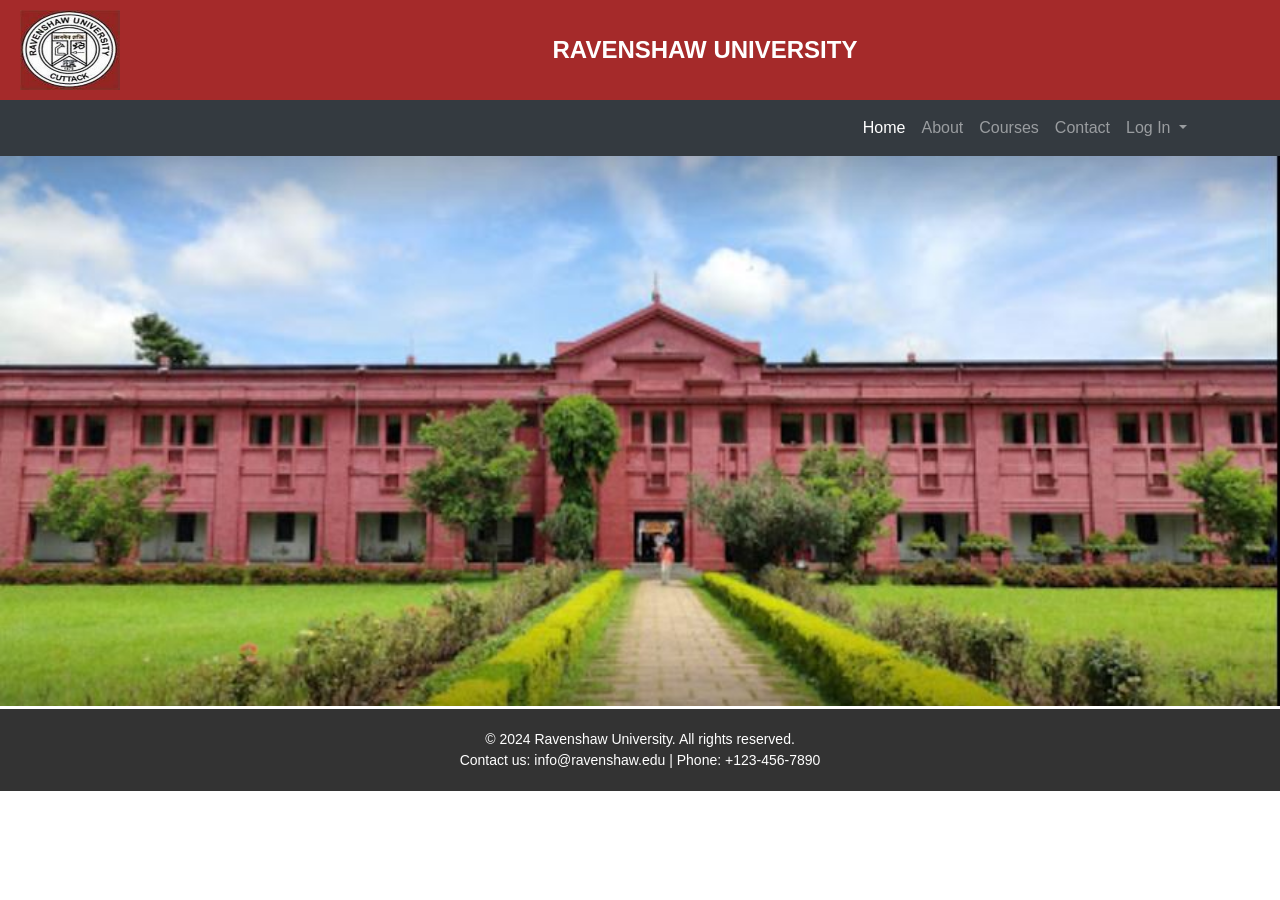
<file: web/index.html>
<!DOCTYPE html>
<html lang="en">
<head>
    <meta charset="UTF-8">
    <meta name="viewport" content="width=device-width, initial-scale=1.0">
    <title>Ravenshaw University</title>
    <!-- Bootstrap CSS -->
    <link href="https://stackpath.bootstrapcdn.com/bootstrap/4.5.2/css/bootstrap.min.css" rel="stylesheet">
    <style>
        body {
            font-family: Arial, sans-serif;
            margin: 0;
            padding: 0;
        }

        .header img {
            width: 100px;
            height: 80px;
        }

        .header h1 {
            font-size: 1.5rem;
            font-weight: bold;
            color: #fff;
            
            text-align: center;
            flex-grow: 1;
            padding: 20px;
            margin-left: 20px;
        }

        .navbar {
            background-color: #333;
        }

        .dropdown .dropbtn {
            font-size: 20px;
            color: white;
            padding: 12px 22px;
            background-color: inherit;
            border: none;
            outline: none;
        }

        .dropdown:hover .dropbtn {
            background-color: #009999;
        }

        .banner {
            width: 100%;
            height: 550px;
            background-color: deepskyblue;
            text-align: center;
        }

        .banner img {
            width: 100%;
            height: 100%;
            object-fit: cover;
        }

        .footer {
            background-color: #333;
            color: white;
            text-align: center;
            padding: 20px 0;
            position: relative;
            margin-top: 3px;
            bottom: 0;
            width: 100%;
        }

        .footer p {
            margin: 0;
            font-size: 14px;
        }

        /* Custom media queries */
        @media (max-width: 768px) {
            .banner {
                height: 300px;
            }
        }

        @media (max-width: 480px) {
            .navbar a {
                font-size: 12px;
                padding: 8px 15px;
            }

            .header h1 {
                font-size: 1rem;
                padding: 10px;
            }

            .footer p {
                font-size: 12px;
            }
        }
    </style>
</head>
<body>
    <!-- Header Section -->
   <div class="container-fluid p-0">
    <div class="row align-items-center header" style="background-color:brown; padding: 10px 20px;">
        <!-- Logo Section -->
        <div class="col-auto">
            <img src="Logo.jpeg" alt="Ravenshaw University Logo" class="img-fluid">
        </div>
        <!-- Title Section -->
        <div class="col text-center">
            <h1 class="m-0 text-white">RAVENSHAW UNIVERSITY</h1>
        </div>
    </div>
</div>

    <!-- Navigation Bar -->
    <nav class="navbar navbar-expand-lg navbar-dark bg-dark">
        <div class="container">
            <button class="navbar-toggler" type="button" data-toggle="collapse" data-target="#navbarNav" aria-controls="navbarNav" aria-expanded="false" aria-label="Toggle navigation">
                <span class="navbar-toggler-icon"></span>
            </button>
            <div class="collapse navbar-collapse" id="navbarNav">
                <ul class="navbar-nav ml-auto">
                    <li class="nav-item active">
                        <a class="nav-link" href="#home">Home</a>
                    </li>
                    <li class="nav-item">
                        <a class="nav-link" href="about.html">About</a>
                    </li>
                    <li class="nav-item">
                        <a class="nav-link" href="#courses">Courses</a>
                    </li>
                    <li class="nav-item">
                        <a class="nav-link" href="contact.html">Contact</a>
                    </li>
                    <li class="nav-item dropdown">
                        <a class="nav-link dropdown-toggle" href="#" id="navbarDropdown" role="button" data-toggle="dropdown" aria-haspopup="true" aria-expanded="false">
                            Log In
                        </a>
                        <div class="dropdown-menu" aria-labelledby="navbarDropdown">
                            <a class="dropdown-item" href="#stafflogin">Staff Login</a>
                            <a class="dropdown-item" href="studentlogin.html">Student Login</a>
                        </div>
                    </li>
                </ul>
            </div>
        </div>
    </nav>

    <!-- Banner Section -->
    <div class="banner">
        <img src="university.jpeg" alt="University Campus Image">
    </div>

    <!-- Footer Section -->
    <div class="footer">
        <p>&copy; 2024 Ravenshaw University. All rights reserved.</p>
        <p>Contact us: info@ravenshaw.edu | Phone: +123-456-7890</p>
    </div>

    <!-- Bootstrap JS and Popper.js -->
    <script src="https://code.jquery.com/jquery-3.5.1.slim.min.js"></script>
    <script src="https://cdn.jsdelivr.net/npm/@popperjs/core@2.9.3/dist/umd/popper.min.js"></script>
    <script src="https://stackpath.bootstrapcdn.com/bootstrap/4.5.2/js/bootstrap.min.js"></script>
</body>
</html>
</file>
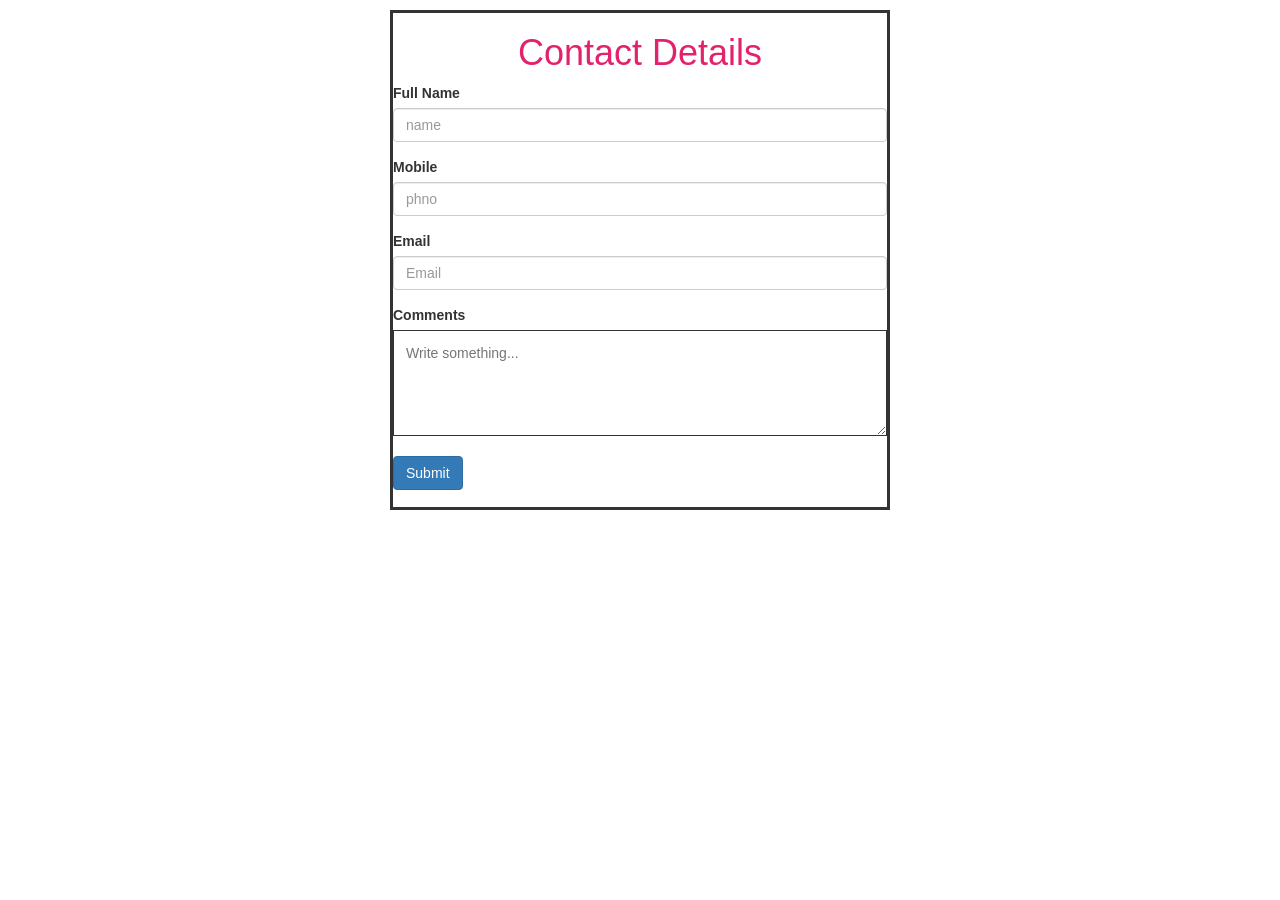
<file: web/contact.html>
<!DOCTYPE html>
<!--
To change this license header, choose License Headers in Project Properties.
To change this template file, choose Tools | Templates
and open the template in the editor.
-->
<html>
    <head>
        <title>Contact</title>
        <meta charset="UTF-8">
        <meta name="viewport" content="width=device-width, initial-scale=1.0">
        <link rel="stylesheet" href="https://maxcdn.bootstrapcdn.com/bootstrap/3.3.6/css/bootstrap.min.css">
        
        <style>
            .container
            {
                padding: 10px;
            }
            form
            {
                height: 500px;
                width: 500px;
            }
            h1
            {
                color: #e4216d
            }
            
            .form-group
            {
                text-align: left;
            }
            textarea
            {
                width: 100%;
                box-sizing: border-box;
                resize: vertical;
                border: 1px solid;
                padding:12px;
            }
        </style>
    </head>
    <body>
    <center>
        <div class="container">
        <form action="contact.jsp" method="post" style="box-sizing: border-box;border:3px solid;display: inline-block">
            <h1> Contact Details</h1> 
                 <div class="form-group">
                 <label for="name">Full Name</label>
                 <input type="text" class="form-control" name="c1" placeholder="name">
                </div>
                <div class="form-group">
                    <label for="phone">Mobile</label>
                    <input type="text" class="form-control" name="c2" placeholder="phno">
                </div>
                    <div class="form-group">
                     <label for="email">Email</label>
                     <input type="email" class="form-control" name="c3" placeholder="Email">
                    </div>
            <div class="form-group">
                <label for="Comments"> Comments</label>
                <textarea name="c4" placeholder="Write something..." rows="4"></textarea>
            </div>
            <div class="form-group">
                <button type="submit" class="btn btn-primary">Submit</button>
            </div>
        </form>
        </div>
    </center>
        <script src="https://ajax.googleapis.com/ajax/libs/jquery/3.7.1/jquery.min.js"></script>
        <script src="https://maxcdn.bootstrapcdn.com/bootstrap/3.4.1/js/bootstrap.min.js"></script>
    </body>
</html>
</file>
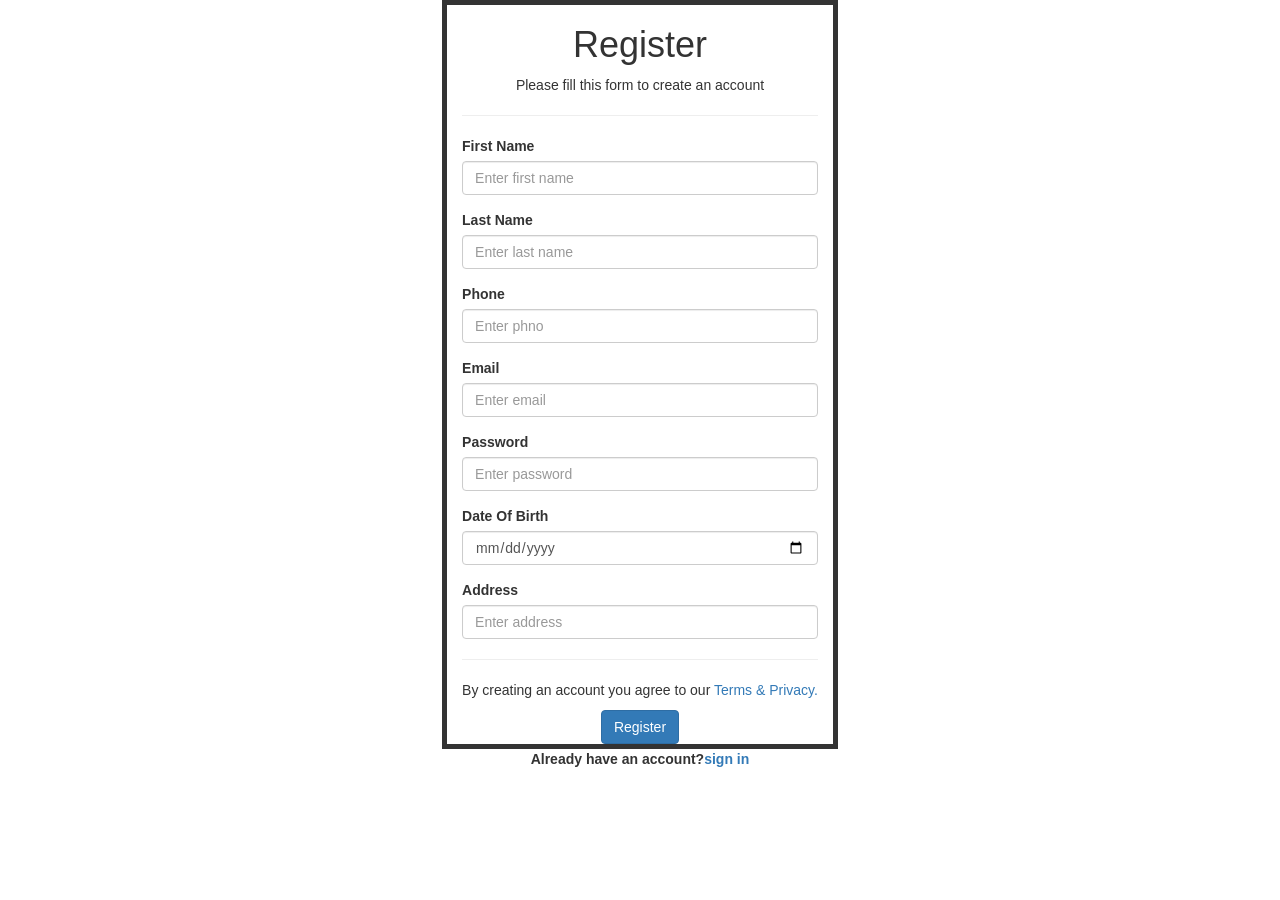
<file: web/createaccount.html>
<!DOCTYPE html>
<!--
To change this license header, choose License Headers in Project Properties.
To change this template file, choose Tools | Templates
and open the template in the editor.
-->
<html>
    <head>
        <title>Registration</title>
        <meta charset="UTF-8">
        <meta name="viewport" content="width=device-width, initial-scale=1.0">
       <link rel="stylesheet" href="https://maxcdn.bootstrapcdn.com/bootstrap/3.4.1/css/bootstrap.min.css">
       
        <style>
            
            .container
            {
                height: auto;
                width: auto;
                background-color: white;
            }
            .form-group
            {
                text-align: left;
            }
            
        </style>
           </head>
    <body>
        
    <center>
            <form id="registration-form" action="registration.jsp" method="post" style="box-sizing:border-box;;border: 5px solid;display:inline-block;">
                 
                <div class="container">
                    <h1>Register</h1>
                    <p>Please fill this form to create an account</p>
                    <hr>
                    <div class="form-group" >
                        <label for="name">First Name</label>
                        <input type="text" class="form-control" name="t1" placeholder="Enter first name">
                    </div>
                    <div class="form-group" >
                        <label for="lname">Last Name</label>
                        <input type="text" class="form-control" name="t2" placeholder="Enter last name">
                    </div>
                    <div class="form-group">
                        <label for="phno">Phone</label>
                        <input type="text" class="form-control" name="t3" placeholder="Enter phno">
                    </div>
                    <div class="form-group">
                        <label for="email">Email</label>
                        <input type="email" class="form-control" name="t4" placeholder="Enter email">
                    </div>
                    <div class="form-group">
                        <label for="pwd">Password</label>
                        <input type="password" class="form-control" name="t5" placeholder="Enter password">
                    </div>
                    <div class="form-group">
                        <label for="pwd">Date Of Birth</label>
                        <input type="date" class="form-control" name="t6" placeholder="Enter date">
                    </div>
                    
                     <div class="form-group">
                        <label for="pwd">Address</label>
                        <input type="text" class="form-control" name="t7" placeholder="Enter address">
                    </div>
                    <hr>
                    <p>By creating an account you agree to our <a href="#">Terms & Privacy.</a></p>
                    <div class="container">
                        <button type="submit" class="btn btn-primary" >Register</button>
                    </div>
                </div>
                
            </form>
        <p><b>Already have an account?<a href="student.html">sign in</a></b></p>
    </center>
       <script src="https://ajax.googleapis.com/ajax/libs/jquery/3.7.1/jquery.min.js"></script>
        <script src="https://maxcdn.bootstrapcdn.com/bootstrap/3.4.1/js/bootstrap.min.js"></script>
    </body>
</html>
</file>
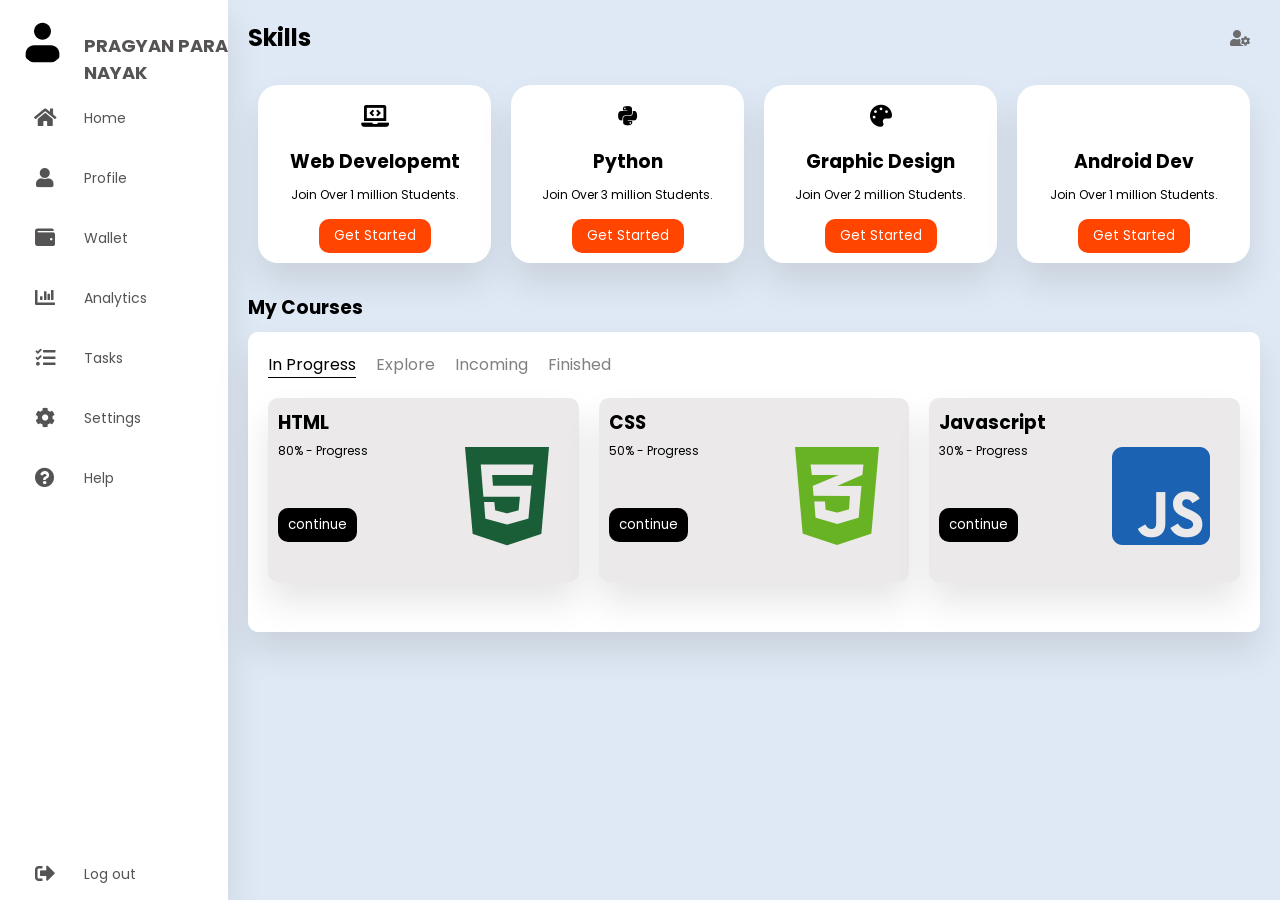
<file: web/Dashboard.html>
<!DOCTYPE html>
    <html lang="en">
    <head>
      <meta charset="UTF-8" />
      <title>Dashboard</title>
      <link rel="stylesheet" href="Dashboard.css" />
      <!-- Font Awesome Cdn Link -->
      <link rel="stylesheet" href="https://cdnjs.cloudflare.com/ajax/libs/font-awesome/5.15.4/css/all.min.css"/>
    </head>
    <body>
      <div class="container">
        <nav>
          <ul>
            <li><a href="#" class="logo">
              <img src="user.svg" alt="">
              <span class="nav-item">Pragyan Paramita Nayak</span>
            </a></li>
            <li><a href="#">
              <i class="fas fa-home"></i>
              <span class="nav-item">Home</span>
            </a></li>
            <li><a href="">
              <i class="fas fa-user"></i>
              <span class="nav-item">Profile</span>
            </a></li>
            <li><a href="">
              <i class="fas fa-wallet"></i>
              <span class="nav-item">Wallet</span>
            </a></li>
            <li><a href="">
              <i class="fas fa-chart-bar"></i>
              <span class="nav-item">Analytics</span>
            </a></li>
            <li><a href="">
              <i class="fas fa-tasks"></i>
              <span class="nav-item">Tasks</span>
            </a></li>
            <li><a href="">
              <i class="fas fa-cog"></i>
              <span class="nav-item">Settings</span>
            </a></li>
            <li><a href="">
              <i class="fas fa-question-circle"></i>
              <span class="nav-item">Help</span>
            </a></li>
            <li><a href="logout.jsp" class="logout">
              <i class="fas fa-sign-out-alt"></i>
              <span class="nav-item">Log out</span>
            </a></li>
          </ul>
        </nav>
    
        <section class="main">
          <div class="main-top">
            <h1>Skills</h1>
            <i class="fas fa-user-cog"></i>
          </div>
          <div class="main-skills">
            <div class="card">
              <i class="fas fa-laptop-code"></i>
              <h3>Web developemt</h3>
              <p>Join Over 1 million Students.</p>
              <button>Get Started</button>
            </div>
            <div class="card">
              <i class="fab fa-python"></i>
              <h3>Python</h3>
              <p>Join Over 3 million Students.</p>
              <button>Get Started</button>
            </div>
            <div class="card">
              <i class="fas fa-palette"></i>
              <h3>graphic design</h3>
              <p>Join Over 2 million Students.</p>
              <button>Get Started</button>
            </div>
            <div class="card">
              <i class="fa fa-android"></i>
              <h3>Android dev</h3>
              <p>Join Over 1 million Students.</p>
              <button>Get Started</button>
            </div>
          </div>
    
          <section class="main-course">
            <h1>My courses</h1>
            <div class="course-box">
              <ul>
                <li class="active">In progress</li>
                <li>explore</li>
                <li>incoming</li>
                <li>finished</li>
              </ul>
              <div class="course">
                <div class="box">
                  <h3>HTML</h3>
                  <p>80% - progress</p>
                  <button>continue</button>
                  <i class="fab fa-html5 html"></i>
                </div>
                <div class="box">
                  <h3>CSS</h3>
                  <p>50% - progress</p>
                  <button>continue</button>
                  <i class="fab fa-css3-alt css"></i>
                </div>
                <div class="box">
                  <h3>javascript</h3>
                  <p>30% - progress</p>
                  <button>continue</button>
                  <i class="fab fa-js-square js"></i>
                </div>
              </div>
            </div>
          </section>
        </section>
      </div>
    </body>
    </html>
</file>
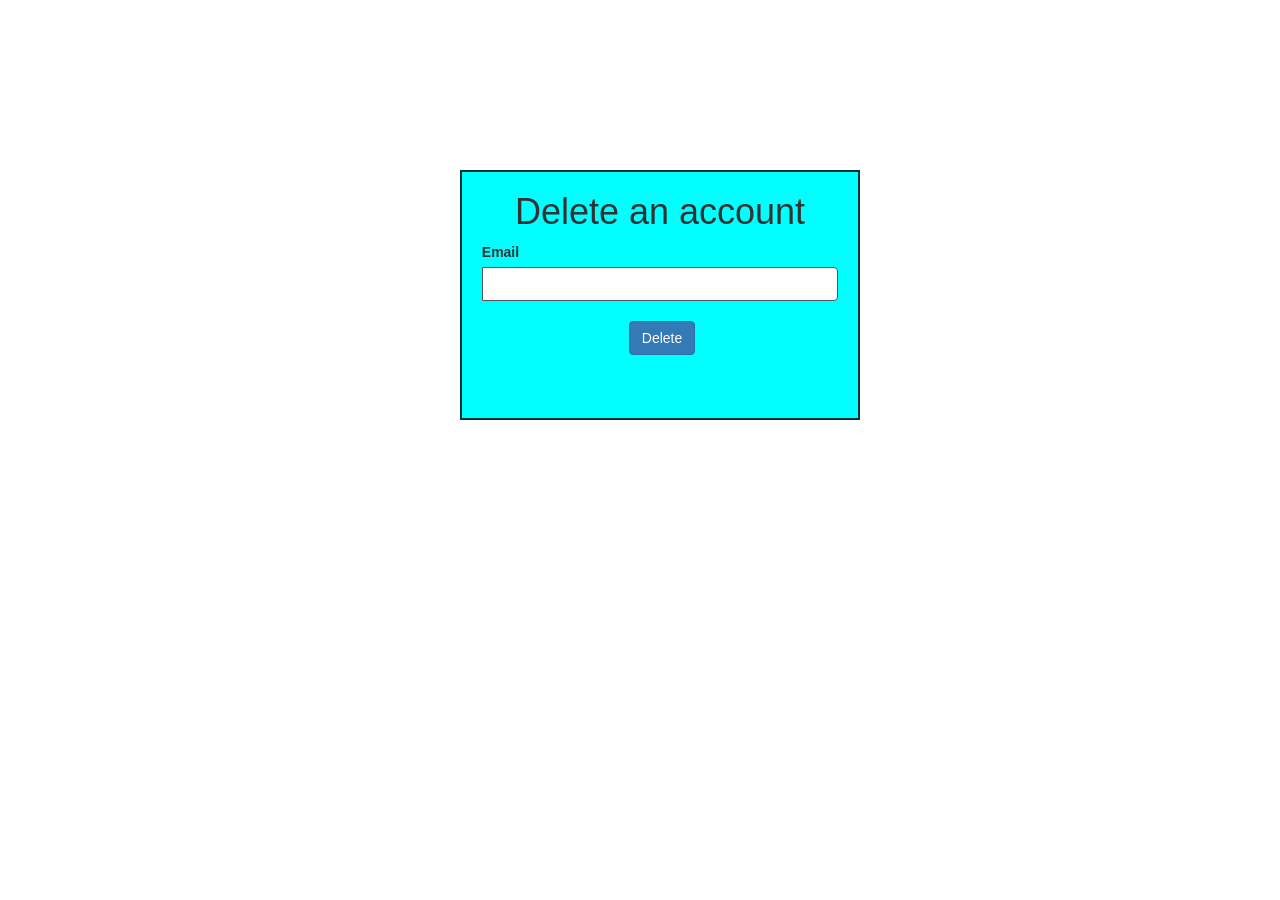
<file: web/delete.html>
<!DOCTYPE html>
<!--
To change this license header, choose License Headers in Project Properties.
To change this template file, choose Tools | Templates
and open the template in the editor.
-->
<html>
    <head>
        <title>Delete</title>
        <meta charset="UTF-8">
        <meta name="viewport" content="width=device-width, initial-scale=1.0">
        <link rel="stylesheet" href="https://maxcdn.bootstrapcdn.com/bootstrap/3.3.6/css/bootstrap.min.css">
        <style>
            body
            {
                padding: 150px;
            }
            form 
            {
                box-sizing: border-box;
                border: 2px solid #003333;
                display: inline-block;
               height: 250px;
               width:400px;
               background-color: #00ffff;
            }
            .container
            {
                width: 400px;
               padding: 20px;
            }
            .input-group
            {
                text-align: left;
                width: 90%;
            }
            input[type="text"]
            {
                border: 1px solid;
            }
            button[type="submit"]:hover
            {
               color: lightblue;
            }
            
            
            
        </style>
    </head>
    <body>
    <center>
        <div class="container" >
        <form method="post" action="delete.jsp">
            <h1> Delete an account</h1>
            <div class="input-group" >
                <label>Email</label><br>
                <input type="text" class="form-control" name="email">
            </div>
                <div class="container">
                    <button type="submit" class="btn btn-primary">Delete</button>
                </div>
        </form>
              </div>
    </center>
    <script src="https://ajax.googleapis.com/ajax/libs/jquery/3.7.1/jquery.min.js"></script>
        <script src="https://maxcdn.bootstrapcdn.com/bootstrap/3.4.1/js/bootstrap.min.js"></script>
    </body>
</html>
</file>
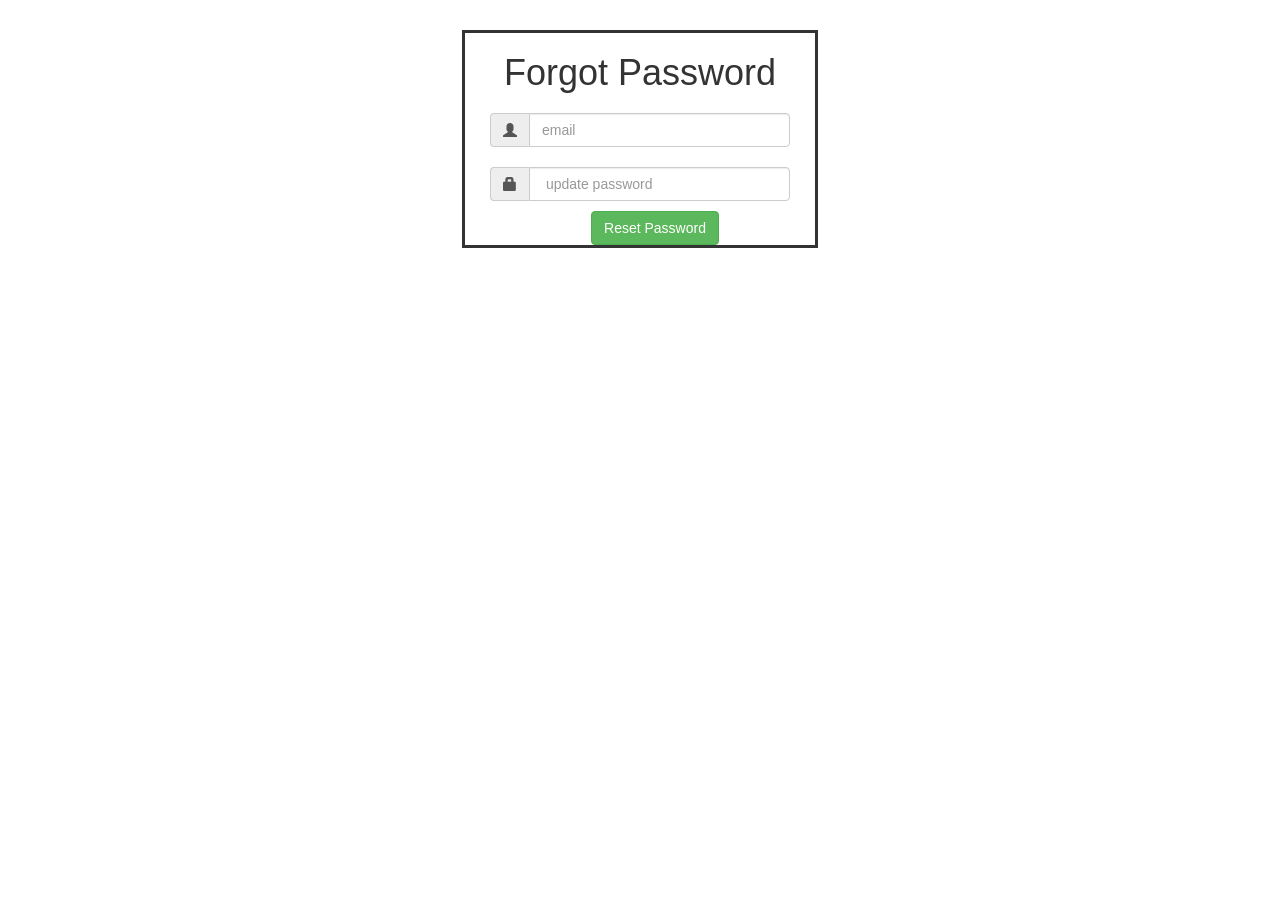
<file: web/forgotpassword.html>
<!DOCTYPE html>
<!--
To change this license header, choose License Headers in Project Properties.
To change this template file, choose Tools | Templates
and open the template in the editor.
-->
<html>
    <head>
        <title>Forgot Password</title>
        <meta charset="UTF-8">
        <meta name="viewport" content="width=device-width, initial-scale=1.0">
        <link rel="stylesheet" href="https://maxcdn.bootstrapcdn.com/bootstrap/3.4.1/css/bootstrap.min.css">
    </head>
    <body style="padding: 30px;">
    <center>
      
        <form id="registration-form" action="NewServlet4" method="post" style="box-sizing: border-box;border: 3px solid; display: inline-block; ">
              <h1>Forgot Password</h1>
            <div class="container" style="width: 350px;">
                <div class="input-group" style="padding:10px">
                    <span class="input-group-addon"><i class="glyphicon glyphicon-user"></i></span>
                    <input type="text" class="form-control" name="e1" placeholder="email">
            </div>
                <div class="input-group" style="padding:10px;"> 
                    <span class="input-group-addon"><i class="glyphicon glyphicon-lock"></i></span>
                    <input type="text" class="form-control" name="e2" placeholder=" update password">
                </div>
                <div class="container" style="width: 350px">
                    <button type="submit" class="btn btn-success">Reset Password</button>  
            </div>
              
            </div>
        </form>
    </center>
    <script src="https://ajax.googleapis.com/ajax/libs/jquery/3.7.1/jquery.min.js"></script>
        <script src="https://maxcdn.bootstrapcdn.com/bootstrap/3.4.1/js/bootstrap.min.js"></script>
    </body>
</html>
</file>
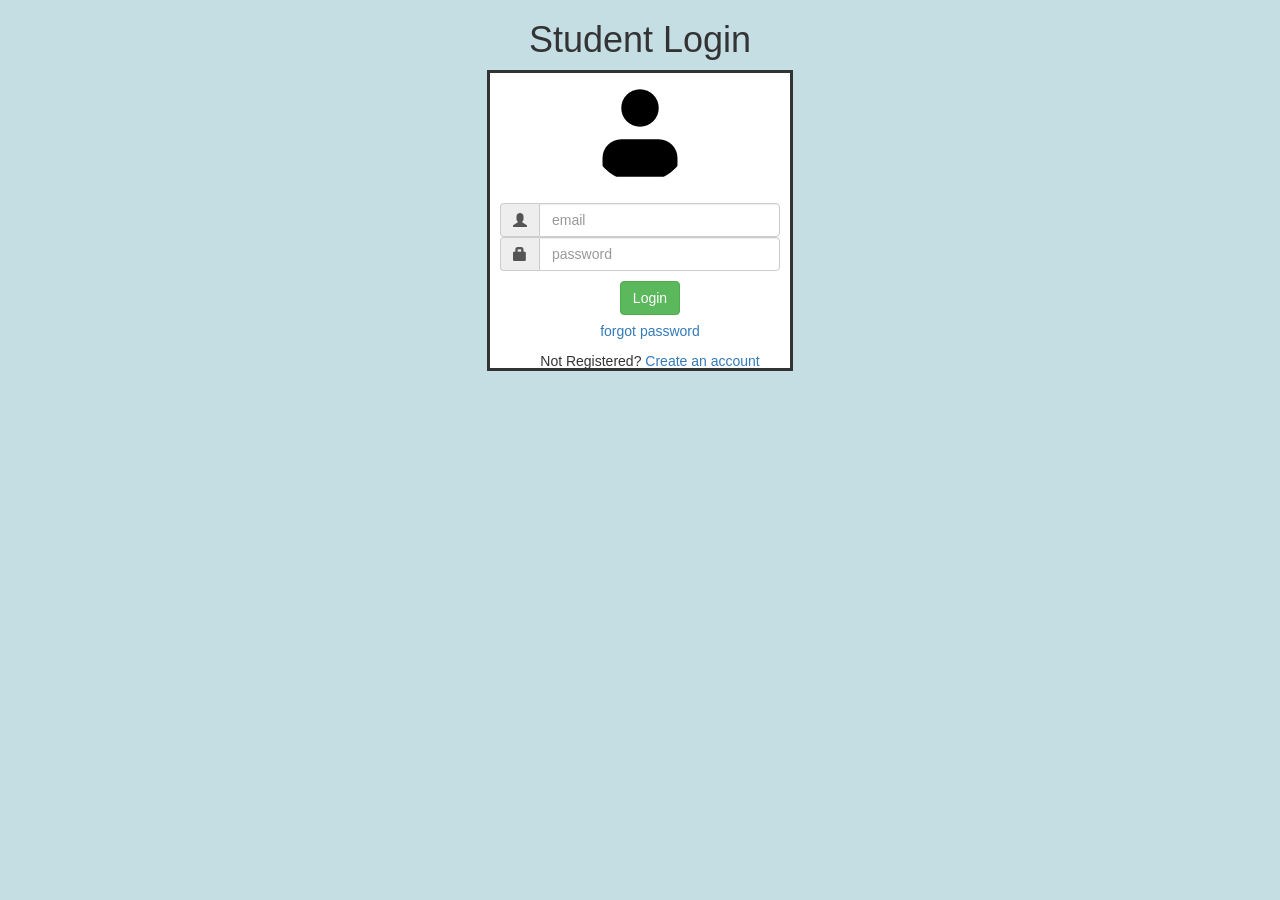
<file: web/studentlogin.html>
<!DOCTYPE html>
<!--
To change this license header, choose License Headers in Project Properties.
To change this template file, choose Tools | Templates
and open the template in the editor.
-->
<html>
    <head>
        <title>Student Login</title>
        <meta charset="UTF-8">
        <meta name="viewport" content="width=device-width, initial-scale=1.0">
        <link rel="stylesheet" href="https://maxcdn.bootstrapcdn.com/bootstrap/3.3.6/css/bootstrap.min.css">
        <script src="https://ajax.googleapis.com/ajax/libs/jquery/3.7.1/jquery.min.js"></script>
        <script src="https://maxcdn.bootstrapcdn.com/bootstrap/3.4.1/js/bootstrap.min.js"></script>
        <style>
            form
            {
                background-color: white;
            }
            .imgcontainer
            {
                padding: 10px;
            }
            .container
            {
                height:175px;
                width: 300px;
                padding: 10px;
            }
            .new
            {
                padding: 4px;
            }
            .forgot
            {
                padding: 6px;
            }
            
        </style>
    </head>
    <body style="background-color: #c5dee3">
    <center>
        <h1>Student Login</h1>
        <form id="registration-form" action="login.jsp" method="post" style="box-sizing: border-box;border: 3px solid; display: inline-block ">
            <div class="imgcontainer">
                <img src="user.svg" class="img-circle" height="100">
            </div>
            <div class="container">
                <div class="input-group">
                    <span class="input-group-addon"><i class="glyphicon glyphicon-user"></i></span>
                    <input type="text" class="form-control" name="p1" placeholder="email">
            </div>
                <div class="input-group"> 
                    <span class="input-group-addon"><i class="glyphicon glyphicon-lock"></i></span>
                    <input type="text" class="form-control" name="p2" placeholder="password">
                </div>
                <div class="container">
                    <button type="submit" class="btn btn-success">Login</button>
                    <div class="forgot">
                        <a href="forgot.html">forgot password</a>
                    </div>
                    <div class="new">
                     <p> Not Registered? <a href="createaccount.html">Create an account</a></p>
                    </div>
            </div>
              
            </div>
        </form>
    </center>

    </body>
</html>
</file>
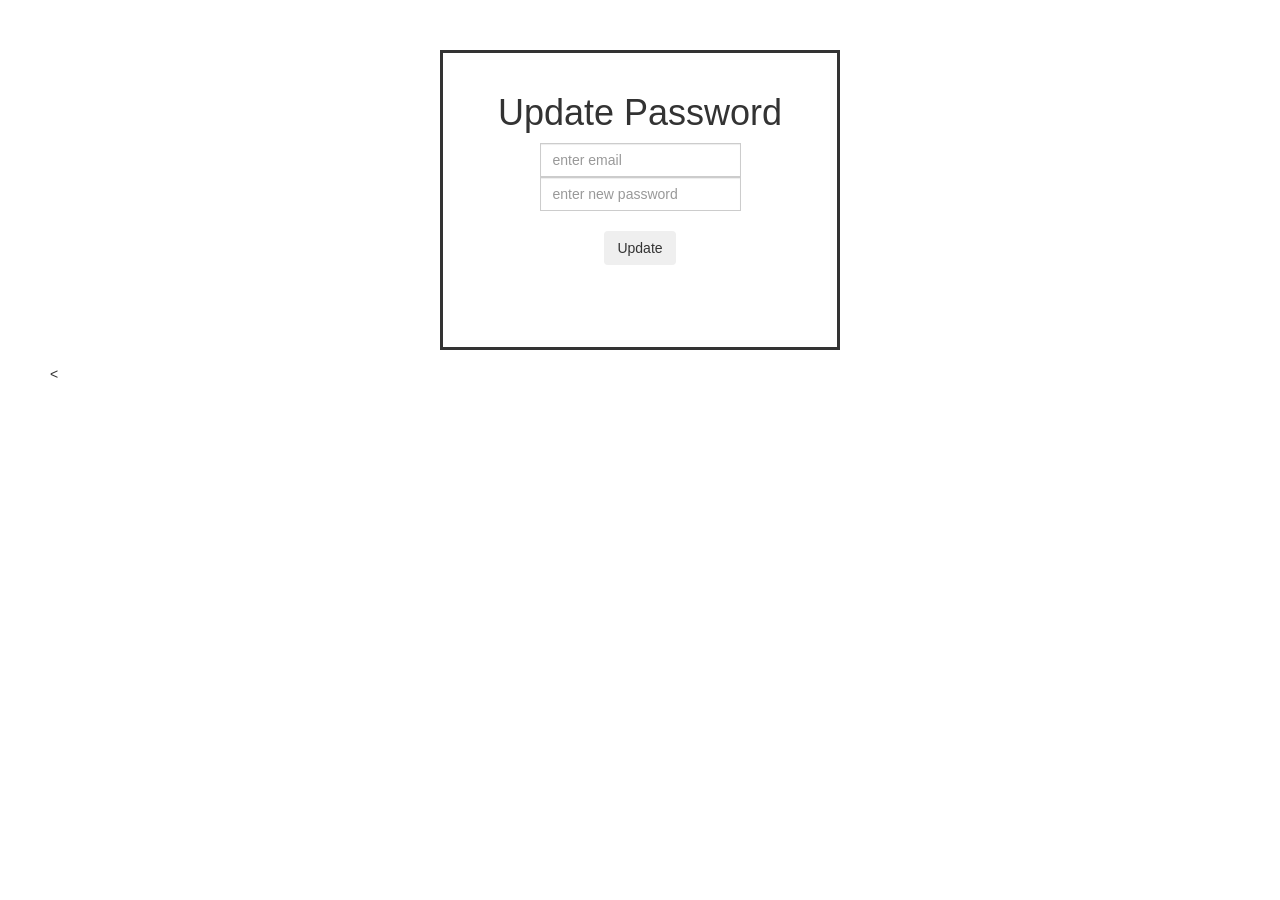
<file: web/Update password.html>
<!--
To change this license header, choose License Headers in Project Properties.
To change this template file, choose Tools | Templates
and open the template in the editor.
-->
<html>
    <head>
        <title>Forgot Password</title>
        <meta charset="UTF-8">
        <meta name="viewport" content="width=device-width, initial-scale=1.0">
        <link rel="stylesheet" href="https://maxcdn.bootstrapcdn.com/bootstrap/3.3.6/css/bootstrap.min.css">
    </head>
    <body style="padding: 50px;">
        <center>
        <div class="container">
            <form action="up.jsp" method="post" style="box-sizing: border-box; border:3px solid;display: inline-block;height: 300px;width:400px;
                  padding: 20px; ">
                <h1> Update Password </h1>
                    <div class="input-group" >
                      <input type="text" name="t1" class="form-control" placeholder="enter email"> 
                </div>
                    <div class="input-group">
                        <input type="password" name="t2" class="form-control" placeholder="enter new password">
                    </div>
                    <div class="container" style="width: 300px;padding: 20px;">
                        <button type="submit" class="btn btn-sucess">Update</button>
            </form>
            
        </div>
                    </center>
                    <script src="https://ajax.googleapis.com/ajax/libs/jquery/3.7.1/jquery.min.js"></script>
        <script src="https://maxcdn.bootstrapcdn.com/bootstrap/3.4.1/js/bootstrap.min.js"></script>
        <
    </body>
</html>
</file>
<file: web/Dashboard.css>
@import url("https://fonts.googleapis.com/css2?family=Poppins:wght@400;500;600;700");
*{
  margin: 0;
  padding: 0;
  outline: none;
  border: none;
  text-decoration: none;
  box-sizing: border-box;
  font-family: "Poppins", sans-serif;
}
body{
  background: #dfe9f5;
}
.container{
  display: flex;
}
nav{
  position: relative;
  top: 0;
  bottom: 0;
  height: 100vh;
  left: 0;
  background: #fff;
  width: 280px;
  overflow: hidden;
  box-shadow: 0 20px 35px rgba(0, 0, 0, 0.1);
}
.logo{
  text-align: center;
  display: flex;
  margin: 10px 0 0 10px;
}
.logo img{
  width: 45px;
  height: 45px;
  border-radius: 50%;
}
.logo span{
  font-weight: bold;
  padding-left: 15px;
  font-size: 18px;
  text-transform: uppercase;
}
a{
  position: relative;
  color: rgb(85, 83, 83);
  font-size: 14px;
  display: table;
  width: 280px;
  padding: 10px;
}
nav .fas{
  position: relative;
  width: 70px;
  height: 40px;
  top: 14px;
  font-size: 20px;
  text-align: center;
}
.nav-item{
  position: relative;
  top: 12px;
  margin-left: 4px;
  text-align: left;
}
a:hover{
  background: #eee;
}
.logout{
  position: absolute;
  bottom: 0;
}

/* Main Section */
.main{
  position: relative;
  padding: 20px;
  width: 100%;
}
.main-top{
  display: flex;
  width: 100%;
}
.main-top i{
  position: absolute;
  right: 0;
  margin: 10px 30px;
  color: rgb(110, 109, 109);
  cursor: pointer;
}
.main-skills{
  display: flex;
  margin-top: 20px;
}
.main-skills .card{
  width: 25%;
  margin: 10px;
  background: #fff;
  text-align: center;
  border-radius: 20px;
  padding: 10px;
  box-shadow: 0 20px 35px rgba(0, 0, 0, 0.1);
}
.main-skills .card h3{
  margin: 10px;
  text-transform: capitalize;
}
.main-skills .card p{
  font-size: 12px;
}
.main-skills .card button{
  background: orangered;
  color: #fff;
  padding: 7px 15px;
  border-radius: 10px;
  margin-top: 15px;
  cursor: pointer;
}
.main-skills .card button:hover{
  background: rgba(223, 70, 15, 0.856);
}
.main-skills .card i{
  font-size: 22px;
  padding: 10px;
}

/* Courses */
.main-course{
  margin-top:20px ;
  text-transform: capitalize;
}
.course-box{
  width: 100%;
  height: 300px;
  padding: 10px 10px 30px 10px;
  margin-top: 10px;
  background: #fff;
  border-radius: 10px;
  box-shadow: 0 20px 35px rgba(0, 0, 0, 0.1);
}
.course-box ul{
  list-style: none;
  display: flex;
}
.course-box ul li{
  margin: 10px;
  color: gray;
  cursor: pointer;
}
.course-box ul .active{
  color: #000;
  border-bottom: 1px solid #000;
}
.course-box .course{
  display: flex;
}
.box{
  width: 33%;
  padding: 10px;
  margin: 10px;
  border-radius: 10px;
  background: rgb(235, 233, 233);
  box-shadow: 0 20px 35px rgba(0, 0, 0, 0.1);
}
.box p{
  font-size: 12px;
  margin-top: 5px;
}
.box button{
  background: #000;
  color: #fff;
  padding: 7px 10px;
  border-radius: 10px;
  margin-top: 3rem;
  cursor: pointer;
}
.box button:hover{
  background: rgba(0, 0, 0, 0.842);
}
.box i{
  font-size: 7rem;
  float: right;
  margin: -20px 20px 20px 0;
}
.html{
  color: rgb(25, 94, 54);
}
.css{
  color: rgb(104, 179, 35);
}
.js{
  color: rgb(28, 98, 179);
}
</file>
